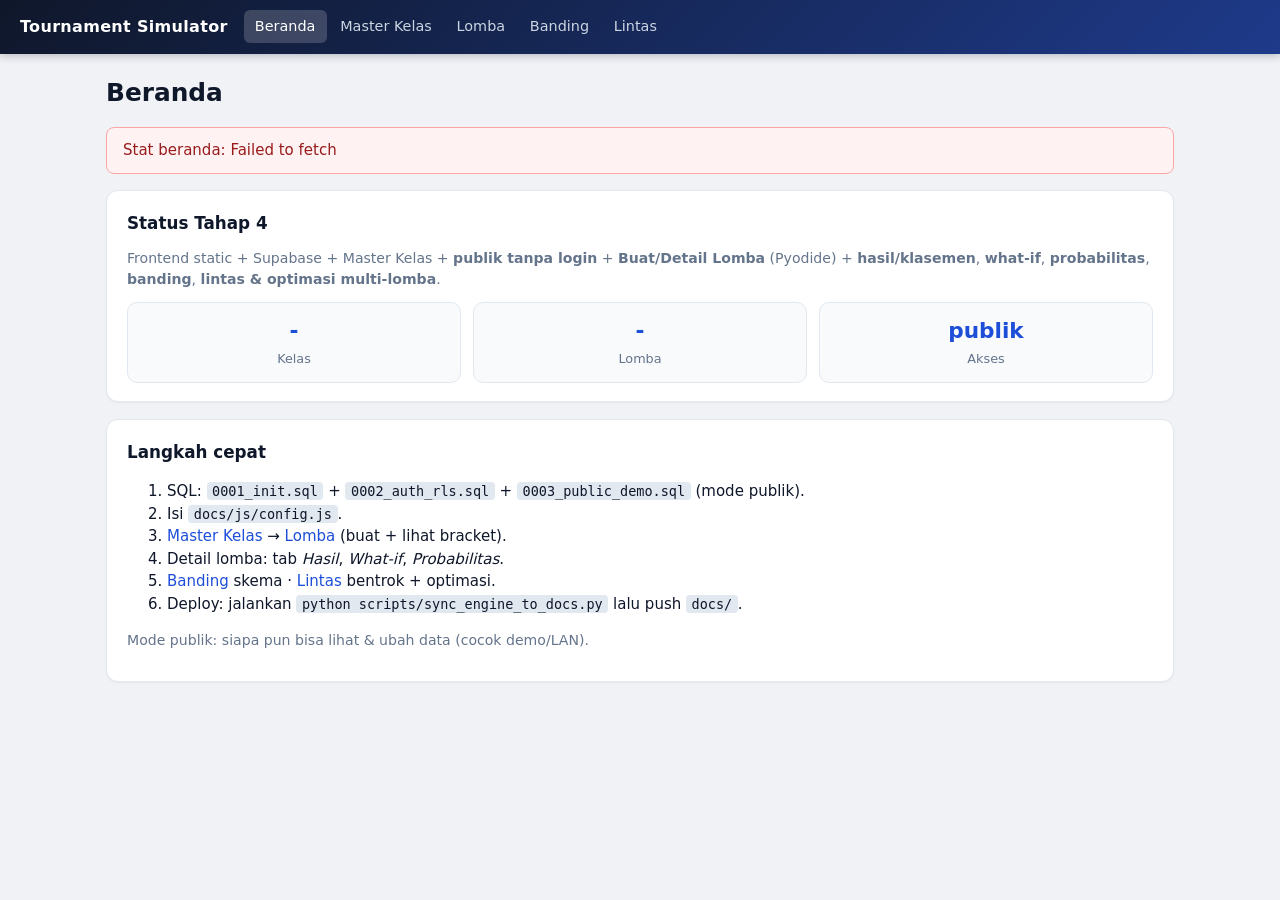
<file: docs/index.html>
<!DOCTYPE html>
<html lang="id">
<head>
  <meta charset="utf-8">
  <meta name="viewport" content="width=device-width, initial-scale=1">
  <title>Tournament Simulator</title>
  <link rel="stylesheet" href="css/styles.css">
</head>
<body>
  <header class="topbar">
    <a class="brand" href="index.html">Tournament Simulator</a>
    <nav class="topnav">
      <a href="index.html">Beranda</a>
      <a href="kelas.html">Master Kelas</a>
      <a href="lomba.html">Lomba</a>
      <a href="banding.html">Banding</a>
      <a href="lintas.html">Lintas</a>
    </nav>
    <span id="auth-slot"></span>
  </header>
  <main>
    <h1 class="page-title">Beranda</h1>
    <div id="cfg-banner" class="phase-banner" hidden>
      Supabase belum dikonfigurasi. Isi <code>docs/js/config.js</code>
      (Project URL + <strong>anon public</strong> key), jalankan migrasi SQL,
      lalu muat ulang halaman.
    </div>
    <div id="flash" class="flash" hidden></div>
    <div id="err" class="err" hidden></div>

    <div class="card">
      <h2>Status Tahap 4</h2>
      <p class="hint">
        Frontend static + Supabase + Master Kelas + <strong>publik tanpa login</strong> +
        <strong>Buat/Detail Lomba</strong> (Pyodide) +
        <strong>hasil/klasemen</strong>, <strong>what-if</strong>,
        <strong>probabilitas</strong>, <strong>banding</strong>,
        <strong>lintas &amp; optimasi multi-lomba</strong>.
      </p>
      <div class="stats">
        <div class="stat"><b id="stat-kelas">-</b><span>Kelas</span></div>
        <div class="stat"><b id="stat-lomba">-</b><span>Lomba</span></div>
        <div class="stat"><b id="stat-user">-</b><span>Akses</span></div>
      </div>
    </div>

    <div class="card">
      <h2>Langkah cepat</h2>
      <ol>
        <li>SQL: <code>0001_init.sql</code> + <code>0002_auth_rls.sql</code> + <code>0003_public_demo.sql</code> (mode publik).</li>
        <li>Isi <code>docs/js/config.js</code>.</li>
        <li><a href="kelas.html">Master Kelas</a> → <a href="lomba.html">Lomba</a> (buat + lihat bracket).</li>
        <li>Detail lomba: tab <em>Hasil</em>, <em>What-if</em>, <em>Probabilitas</em>.</li>
        <li><a href="banding.html">Banding</a> skema · <a href="lintas.html">Lintas</a> bentrok + optimasi.</li>
        <li>Deploy: jalankan <code>python scripts/sync_engine_to_docs.py</code> lalu push <code>docs/</code>.</li>
      </ol>
      <p class="hint">Mode publik: siapa pun bisa lihat &amp; ubah data (cocok demo/LAN).</p>
    </div>
  </main>
  <script src="js/config.js"></script>
  <script src="js/api.js"></script>
  <script src="js/auth.js"></script>
  <script src="js/main.js"></script>
  <script src="js/home.js"></script>
</body>
</html>
</file>
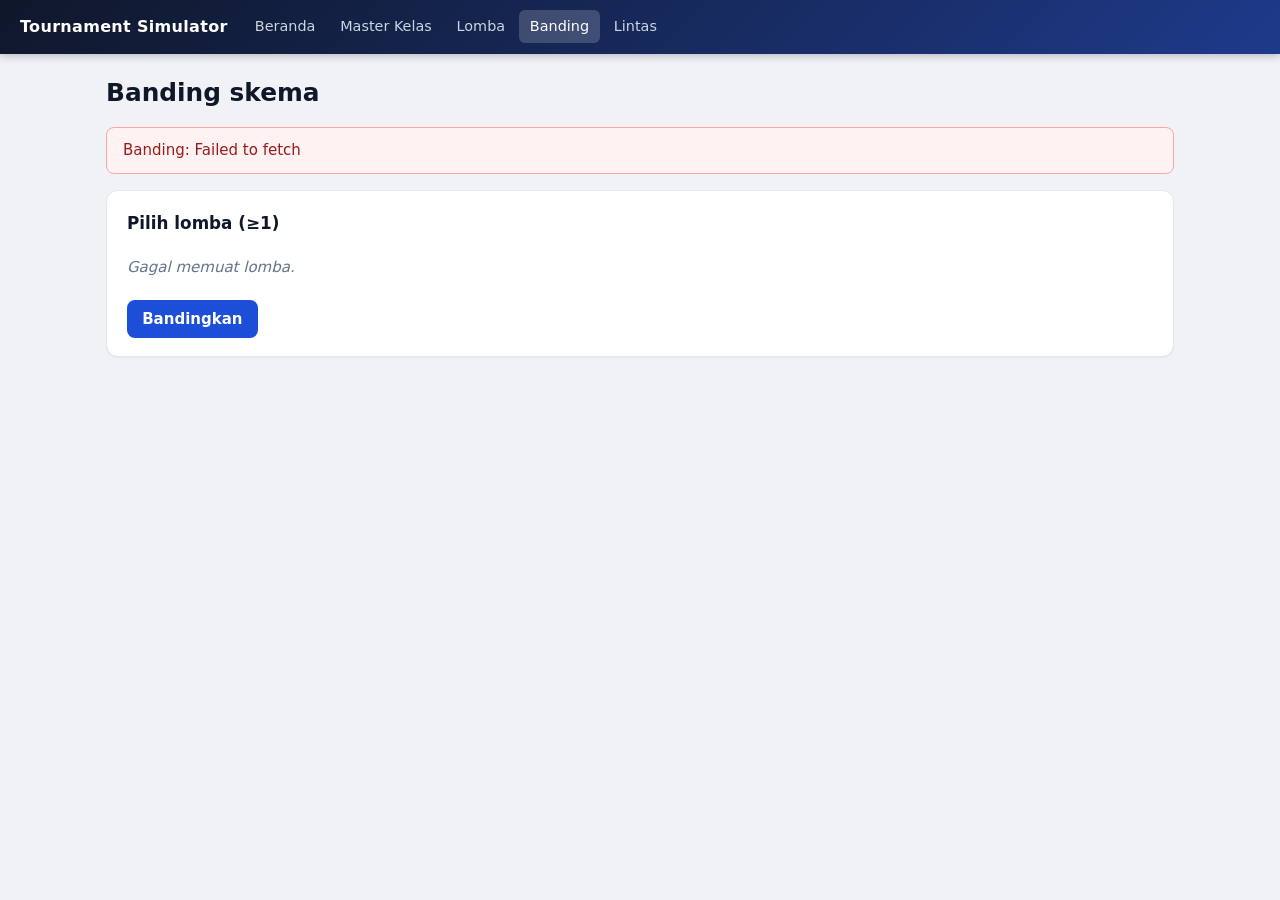
<file: docs/banding.html>
<!DOCTYPE html>
<html lang="id">
<head>
  <meta charset="utf-8">
  <meta name="viewport" content="width=device-width, initial-scale=1">
  <title>Banding — Tournament Simulator</title>
  <link rel="stylesheet" href="css/styles.css">
</head>
<body>
  <header class="topbar">
    <a class="brand" href="index.html">Tournament Simulator</a>
    <nav class="topnav">
      <a href="index.html">Beranda</a>
      <a href="kelas.html">Master Kelas</a>
      <a href="lomba.html">Lomba</a>
      <a href="banding.html">Banding</a>
      <a href="lintas.html">Lintas</a>
    </nav>
    <span id="auth-slot"></span>
  </header>
  <main>
    <h1 class="page-title">Banding skema</h1>
    <div id="cfg-banner" class="phase-banner" hidden>
      Supabase belum dikonfigurasi. Isi <code>docs/js/config.js</code>.
    </div>
    <div id="flash" class="flash" hidden></div>
    <div id="err" class="err" hidden></div>
    <div id="login-cta" class="phase-banner" hidden></div>
    <div id="engine-status" class="phase-banner" hidden></div>

    <div class="card">
      <h2>Pilih lomba (≥1)</h2>
      <div class="checks" id="pilih-box"><span class="empty">Memuat…</span></div>
      <div class="actions">
        <button type="button" id="btn-banding">Bandingkan</button>
      </div>
    </div>
    <div class="card" id="hasil-card" hidden>
      <h2>COMPARISON</h2>
      <pre id="out-banding"></pre>
    </div>
  </main>
  <script src="js/config.js"></script>
  <script src="js/api.js"></script>
  <script src="js/auth.js"></script>
  <script src="js/pyengine.js"></script>
  <script src="js/main.js"></script>
  <script src="js/page.js"></script>
  <script src="js/banding.js"></script>
</body>
</html>
</file>
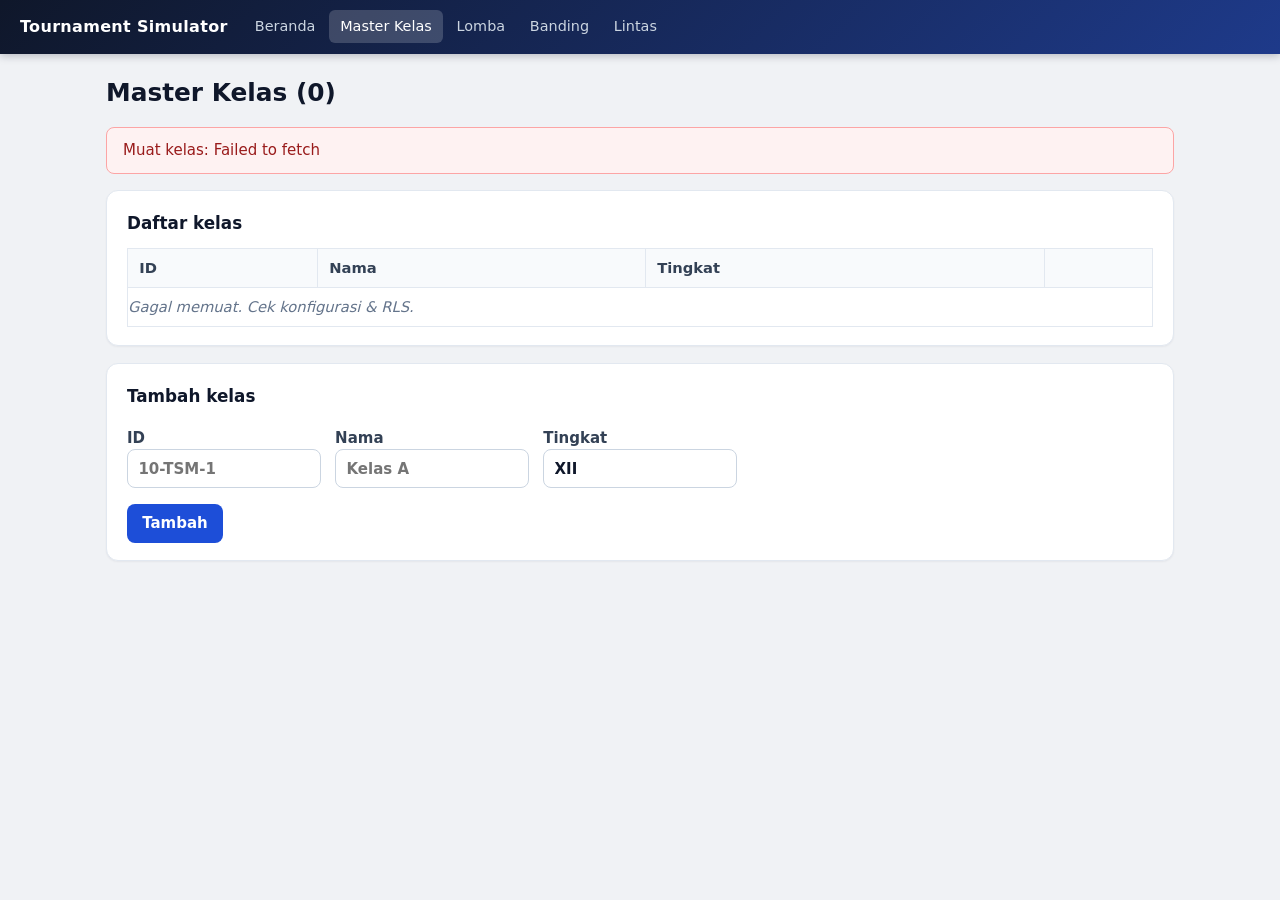
<file: docs/kelas.html>
<!DOCTYPE html>
<html lang="id">
<head>
  <meta charset="utf-8">
  <meta name="viewport" content="width=device-width, initial-scale=1">
  <title>Master Kelas — Tournament Simulator</title>
  <link rel="stylesheet" href="css/styles.css">
</head>
<body>
  <header class="topbar">
    <a class="brand" href="index.html">Tournament Simulator</a>
    <nav class="topnav">
      <a href="index.html">Beranda</a>
      <a href="kelas.html">Master Kelas</a>
      <a href="lomba.html">Lomba</a>
      <a href="banding.html">Banding</a>
      <a href="lintas.html">Lintas</a>
    </nav>
    <span id="auth-slot"></span>
  </header>
  <main>
    <h1 class="page-title">Master Kelas (<span id="kelas-count">0</span>)</h1>
    <div id="cfg-banner" class="phase-banner" hidden>
      Supabase belum dikonfigurasi. Isi <code>docs/js/config.js</code>
      (Project URL + <strong>anon public</strong> key) lalu muat ulang.
      Jangan pernah pakai service_role key di frontend.
    </div>
    <div id="flash" class="flash" hidden></div>
    <div id="err" class="err" hidden></div>
    <div id="login-cta" class="phase-banner" hidden></div>

    <div class="card">
      <h2>Daftar kelas</h2>
      <table id="kelas-table">
        <thead>
          <tr><th>ID</th><th>Nama</th><th>Tingkat</th><th></th></tr>
        </thead>
        <tbody>
          <tr><td colspan="4" class="empty">Memuat…</td></tr>
        </tbody>
      </table>
    </div>

    <div class="card" id="mutate-card" hidden>
      <h2>Tambah kelas</h2>
      <form id="form-tambah" autocomplete="off">
        <div class="form-grid">
          <label>ID <input id="fld-id" name="id" required placeholder="10-TSM-1"></label>
          <label>Nama <input id="fld-nama" name="nama" placeholder="Kelas A"></label>
          <label>Tingkat <input id="fld-tingkat" name="tingkat" value="XII"></label>
        </div>
        <div class="actions"><button type="submit">Tambah</button></div>
      </form>
    </div>
  </main>
  <script src="js/config.js"></script>
  <script src="js/api.js"></script>
  <script src="js/auth.js"></script>
  <script src="js/main.js"></script>
  <script src="js/kelas.js"></script>
</body>
</html>
</file>
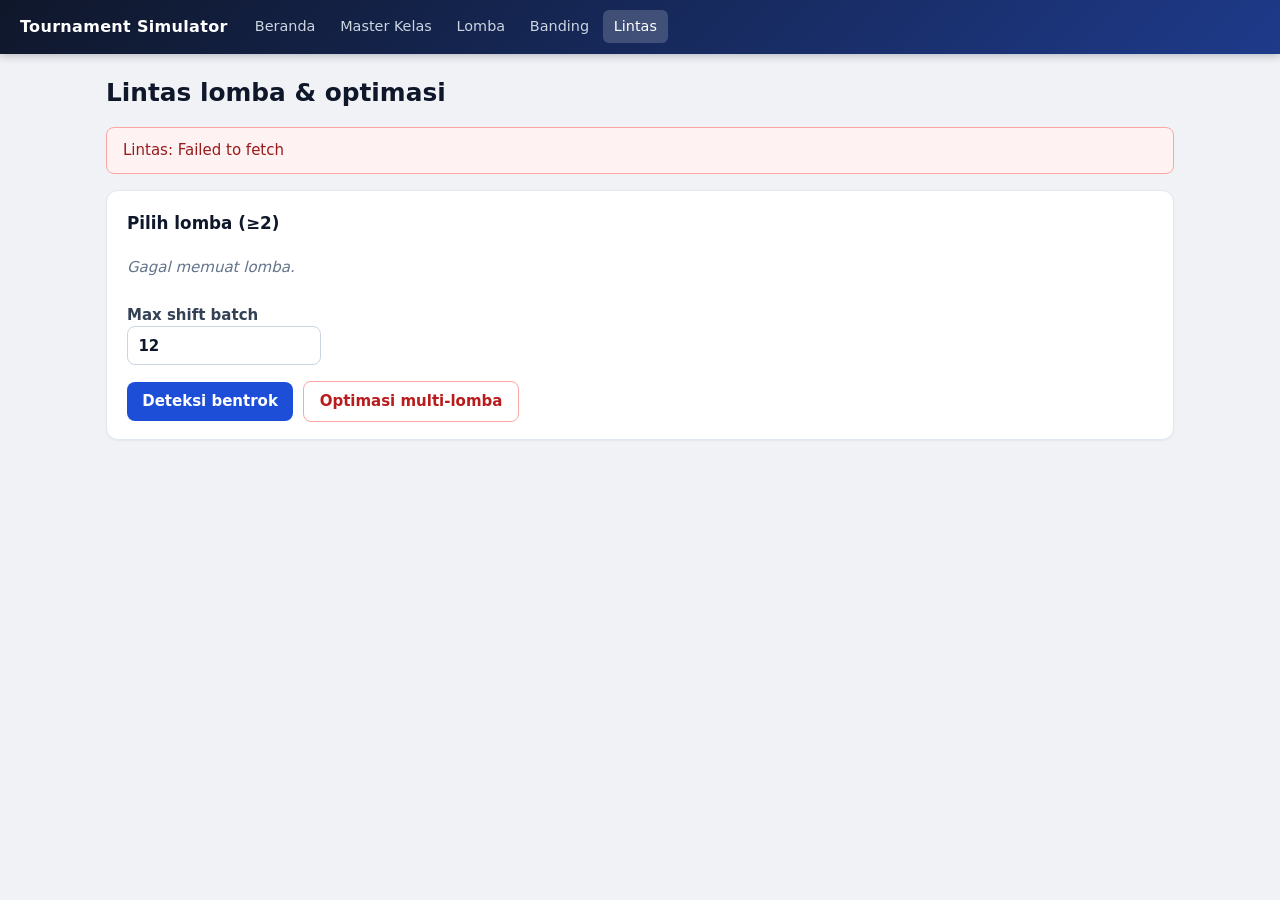
<file: docs/lintas.html>
<!DOCTYPE html>
<html lang="id">
<head>
  <meta charset="utf-8">
  <meta name="viewport" content="width=device-width, initial-scale=1">
  <title>Lintas Lomba — Tournament Simulator</title>
  <link rel="stylesheet" href="css/styles.css">
</head>
<body>
  <header class="topbar">
    <a class="brand" href="index.html">Tournament Simulator</a>
    <nav class="topnav">
      <a href="index.html">Beranda</a>
      <a href="kelas.html">Master Kelas</a>
      <a href="lomba.html">Lomba</a>
      <a href="banding.html">Banding</a>
      <a href="lintas.html">Lintas</a>
    </nav>
    <span id="auth-slot"></span>
  </header>
  <main>
    <h1 class="page-title">Lintas lomba &amp; optimasi</h1>
    <div id="cfg-banner" class="phase-banner" hidden>
      Supabase belum dikonfigurasi. Isi <code>docs/js/config.js</code>.
    </div>
    <div id="flash" class="flash" hidden></div>
    <div id="err" class="err" hidden></div>
    <div id="login-cta" class="phase-banner" hidden></div>
    <div id="engine-status" class="phase-banner" hidden></div>

    <div class="card">
      <h2>Pilih lomba (≥2)</h2>
      <div class="checks" id="pilih-box"><span class="empty">Memuat…</span></div>
      <div class="form-grid" style="margin-top:.75rem">
        <label>Max shift batch <input id="opt-max" type="number" value="12" min="0"></label>
      </div>
      <div class="actions">
        <button type="button" id="btn-lintas">Deteksi bentrok</button>
        <button type="button" id="btn-optimasi" class="ghost">Optimasi multi-lomba</button>
      </div>
    </div>

    <div class="card" id="hasil-lintas" hidden>
      <h2>Temuan lintas lomba</h2>
      <div id="out-lintas"></div>
      <h3>Total player-load</h3>
      <pre id="out-load"></pre>
    </div>

    <div class="card" id="hasil-opt" hidden>
      <h2>Hasil optimasi (time-shift)</h2>
      <div id="out-opt-notes"></div>
      <div id="out-opt-left"></div>
      <pre id="out-opt-summ"></pre>
    </div>
  </main>
  <script src="js/config.js"></script>
  <script src="js/api.js"></script>
  <script src="js/auth.js"></script>
  <script src="js/pyengine.js"></script>
  <script src="js/main.js"></script>
  <script src="js/page.js"></script>
  <script src="js/lintas.js"></script>
</body>
</html>
</file>
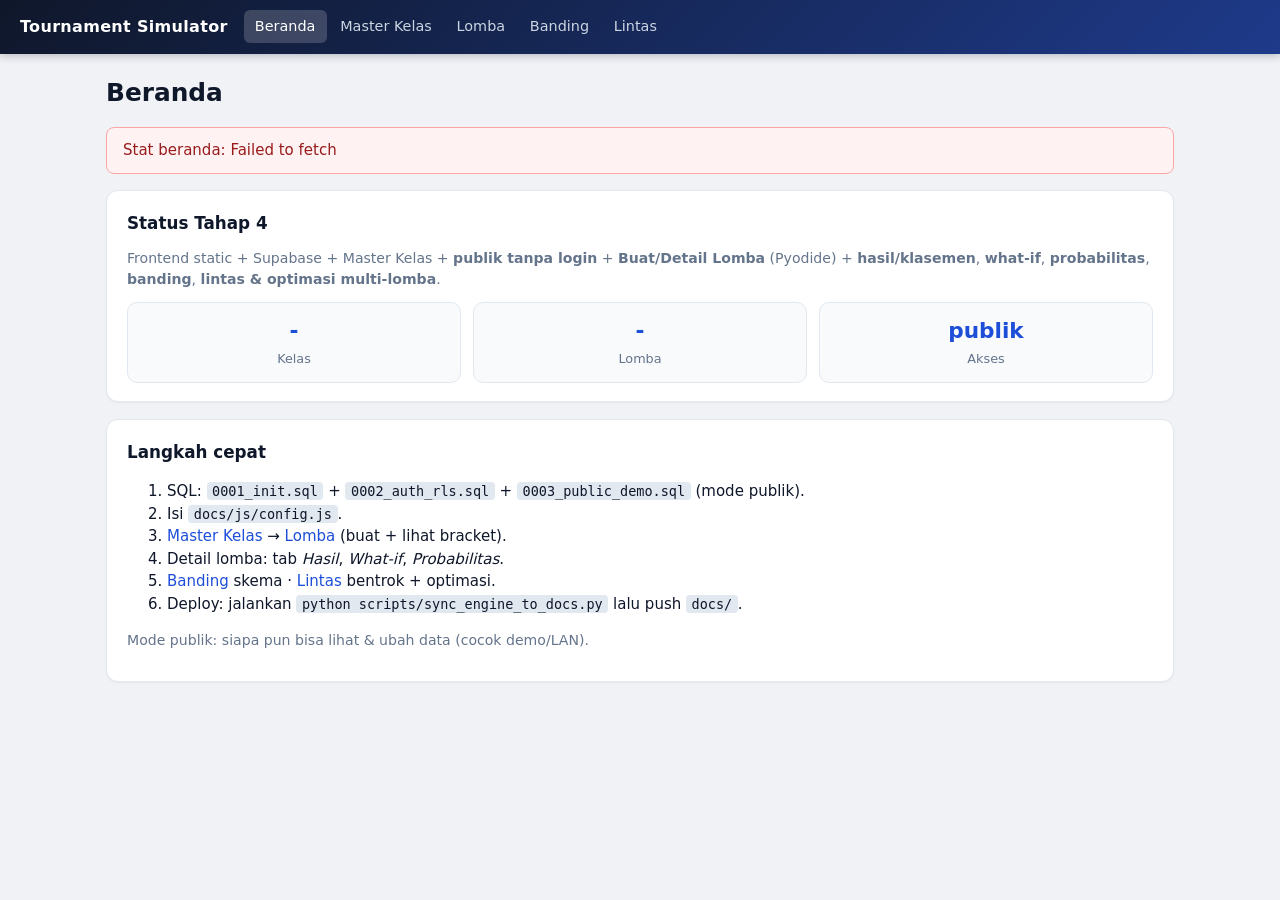
<file: docs/login.html>
<!DOCTYPE html>
<html lang="id">
<head>
  <meta charset="utf-8">
  <meta name="viewport" content="width=device-width, initial-scale=1">
  <title>Masuk — Tournament Simulator</title>
  <link rel="stylesheet" href="css/styles.css">
</head>
<body>
  <header class="topbar">
    <a class="brand" href="index.html">Tournament Simulator</a>
    <nav class="topnav">
      <a href="index.html">Beranda</a>
      <a href="kelas.html">Master Kelas</a>
      <a href="lomba.html">Lomba</a>
      <a href="banding.html">Banding</a>
      <a href="lintas.html">Lintas</a>
    </nav>
    <span id="auth-slot"></span>
  </header>
  <main>
    <h1 class="page-title" id="auth-title">Masuk</h1>
    <div id="cfg-banner" class="phase-banner" hidden>
      Supabase belum dikonfigurasi. Isi <code>docs/js/config.js</code>.
    </div>
    <div id="flash" class="flash" hidden></div>
    <div id="err" class="err" hidden></div>

    <div class="card" style="max-width:420px">
      <p class="hint" id="auth-hint"></p>
      <form id="form-login" autocomplete="on">
        <div class="form-grid">
          <label class="full">Email
            <input id="fld-email" name="email" type="email" required
                   placeholder="panitia@sekolah.id" autocomplete="username">
          </label>
          <label class="full">Password
            <input id="fld-pass" name="password" type="password" required
                   minlength="6" autocomplete="current-password">
          </label>
        </div>
        <div class="actions">
          <button type="submit" id="btn-submit">Masuk</button>
        </div>
      </form>
      <p class="hint" id="auth-switch"></p>
      <p class="hint">
        Setelah jalankan <code>0002_auth_rls.sql</code>, data hanya bisa diakses akun login.
      </p>
    </div>
  </main>
  <script src="js/config.js"></script>
  <script src="js/api.js"></script>
  <script src="js/auth.js"></script>
  <script src="js/main.js"></script>
  <script src="js/login.js"></script>
</body>
</html>
</file>
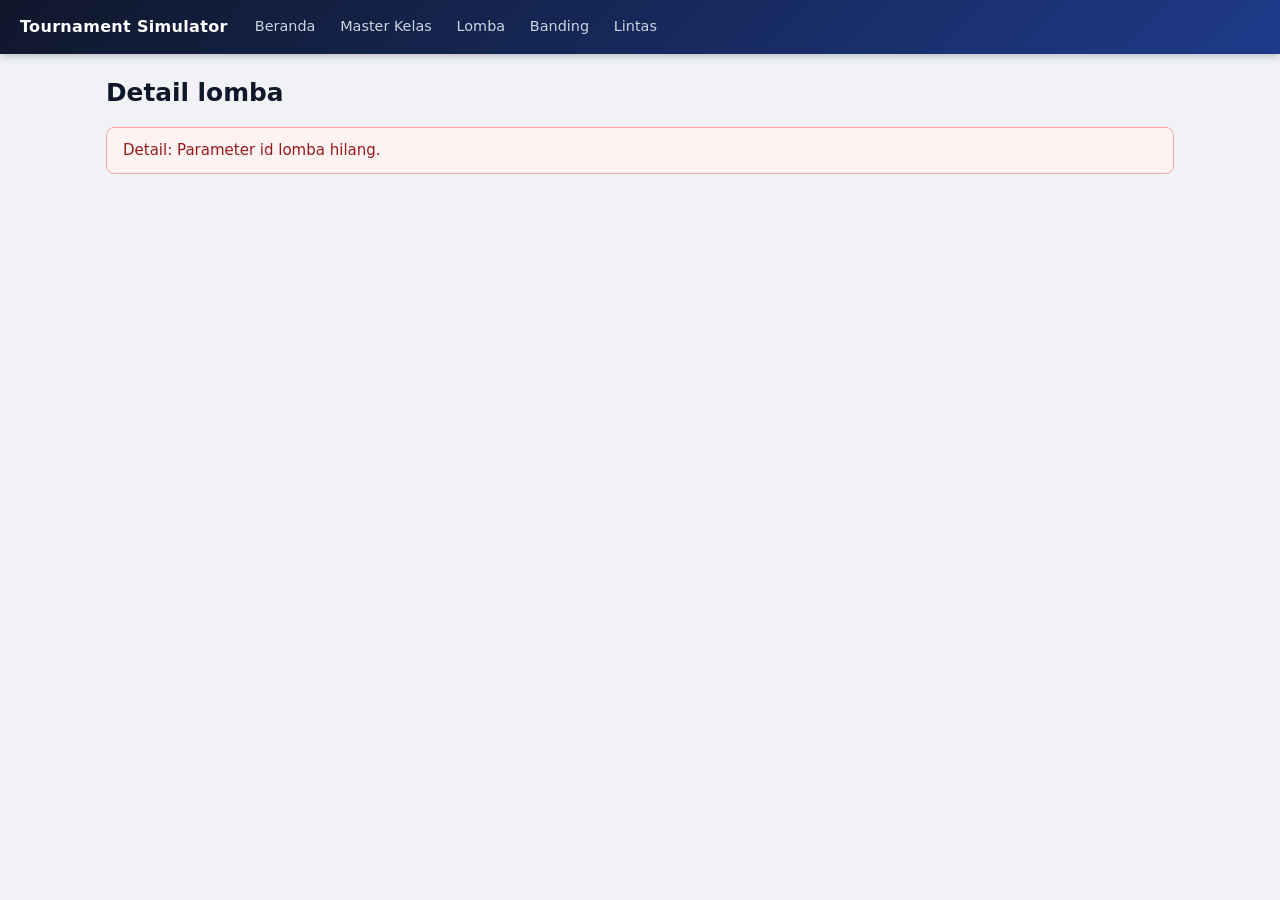
<file: docs/lomba_detail.html>
<!DOCTYPE html>
<html lang="id">
<head>
  <meta charset="utf-8">
  <meta name="viewport" content="width=device-width, initial-scale=1">
  <title>Detail Lomba — Tournament Simulator</title>
  <link rel="stylesheet" href="css/styles.css">
</head>
<body>
  <header class="topbar">
    <a class="brand" href="index.html">Tournament Simulator</a>
    <nav class="topnav">
      <a href="index.html">Beranda</a>
      <a href="kelas.html">Master Kelas</a>
      <a href="lomba.html">Lomba</a>
      <a href="banding.html">Banding</a>
      <a href="lintas.html">Lintas</a>
    </nav>
    <span id="auth-slot"></span>
  </header>
  <main>
    <h1 class="page-title">Detail lomba</h1>
    <div id="cfg-banner" class="phase-banner" hidden>
      Supabase belum dikonfigurasi. Isi <code>docs/js/config.js</code>.
    </div>
    <div id="flash" class="flash" hidden></div>
    <div id="err" class="err" hidden></div>
    <div id="login-cta" class="phase-banner" hidden></div>
    <div id="engine-status" class="phase-banner" hidden></div>

    <div class="card" id="meta-card" hidden>
      <h2 id="lomba-title">…</h2>
      <div class="meta" id="lomba-badges"></div>
      <div class="stats" id="lomba-stats"></div>
      <div class="actions">
        <a class="btn" href="lomba.html">← Daftar lomba</a>
        <button type="button" class="danger" id="btn-hapus">Hapus lomba</button>
      </div>
    </div>

    <div id="subnav" hidden></div>

    <!-- RINGKASAN -->
    <div id="pane-ringkasan" hidden>
      <div class="card" id="card-bracket" hidden>
        <h2>BRACKET</h2>
        <div id="bracket-tree"></div>
        <details>
          <summary class="hint">Teks bracket (transparan, PRD §13)</summary>
          <pre id="out-bracket"></pre>
        </details>
      </div>
      <div class="grid2">
        <div class="card" id="card-schedule" hidden>
          <h2>SCHEDULE</h2>
          <pre id="out-schedule"></pre>
        </div>
      </div>
      <div class="card" id="card-fairness" hidden>
        <h2>FAIRNESS</h2>
        <pre id="out-fairness"></pre>
      </div>
      <div class="card" id="card-notes" hidden>
        <h2>Catatan skema</h2>
        <ul id="out-notes"></ul>
        <div id="out-sched-err"></div>
      </div>
    </div>

    <!-- HASIL -->
    <div id="pane-hasil" hidden>
      <div class="card">
        <h2>Isi skor</h2>
        <table id="skor-table">
          <thead>
            <tr><th>ID</th><th>Ronde</th><th>Peserta</th><th>Skor A-B</th><th>Aksi</th></tr>
          </thead>
          <tbody>
            <tr><td colspan="5" class="empty">Memuat…</td></tr>
          </tbody>
        </table>
      </div>
      <div class="card">
        <h2>KLASEMEN</h2>
        <pre id="out-standings"></pre>
      </div>
    </div>

    <!-- MANUAL + WO -->
    <div id="pane-manual" hidden>
      <p class="hint">
        Edit struktural (swap / ganti peserta / walkover) <strong>menghapus semua skor</strong>
        lalu jadwal diulang. Pindah jadwal <strong>tidak</strong> menghapus skor.
      </p>
      <div id="manual-ids" class="hint"></div>
      <div class="grid2">
        <div class="card">
          <h2>Walkover (lolos tanpa main)</h2>
          <form id="form-wo">
            <div class="form-grid">
              <label>Match
                <select id="wo-match"></select>
              </label>
              <label>Pemenang
                <select id="wo-winner">
                  <option value="">(pilih…)</option>
                </select>
              </label>
            </div>
            <div class="actions">
              <button type="submit">Terapkan walkover</button>
            </div>
          </form>
          <p class="hint">Slot lawan dikosongkan; bracket/fairness dihitung ulang.</p>
        </div>

        <div class="card">
          <h2>Tukar lawan (swap slot)</h2>
          <form id="form-swap">
            <div class="form-grid">
              <label>Match A
                <select id="sw-a"></select>
              </label>
              <label>Slot A
                <select id="sw-sa"><option>a</option><option>b</option></select>
              </label>
              <label>Match B
                <select id="sw-b"></select>
              </label>
              <label>Slot B
                <select id="sw-sb"><option>a</option><option>b</option></select>
              </label>
            </div>
            <div class="actions">
              <button type="submit">Tukar</button>
            </div>
          </form>
        </div>

        <div class="card">
          <h2>Pindah jadwal</h2>
          <form id="form-move">
            <div class="form-grid">
              <label>Match
                <select id="mv-match"></select>
              </label>
              <label>Jam mulai <input id="mv-time" value="08:00" size="6" placeholder="HH:MM"></label>
              <label>Arena <input id="mv-arena" type="number" value="1" min="1"></label>
            </div>
            <div class="actions">
              <button type="submit">Pindah</button>
            </div>
          </form>
        </div>

        <div class="card">
          <h2>Ganti peserta</h2>
          <form id="form-replace">
            <div class="form-grid">
              <label>Lama
                <select id="rp-old"></select>
              </label>
              <label>Baru
                <select id="rp-new">
                  <option value="">(pilih…)</option>
                </select>
              </label>
            </div>
            <div class="actions">
              <button type="submit">Ganti</button>
            </div>
          </form>
          <p class="hint">ID baru harus belum ada di lomba ini (mis. dari Master Kelas).</p>
        </div>
      </div>
      <div class="card" id="manual-log-card" hidden>
        <h2>Catatan manual terakhir</h2>
        <ul id="manual-log"></ul>
      </div>
    </div>

    <!-- WHAT-IF -->
    <div id="pane-whatif" hidden>
      <div class="card">
        <h2>What-if (belum simpan lomba baru)</h2>
        <form id="form-whatif">
          <div class="form-grid">
            <label>Hapus peserta (koma)
              <input id="wi-remove" placeholder="XII-06,XII-07">
            </label>
            <label>Tambah peserta (koma)
              <input id="wi-add" placeholder="XII-28">
            </label>
            <label>Format
              <select id="wi-format">
                <option value="">(tetap)</option>
                <option value="knockout">knockout</option>
                <option value="preliminary_knockout">preliminary_knockout</option>
                <option value="round_robin">round_robin</option>
                <option value="group">group</option>
                <option value="group_knockout">group_knockout</option>
              </select>
            </label>
            <label>Team size <input id="wi-team_size" type="number" min="1" placeholder="-"></label>
            <label>Juara <input id="wi-winner_count" type="number" min="1" placeholder="-"></label>
            <label>Durasi <input id="wi-duration_min" type="number" min="1" placeholder="-"></label>
            <label>Rest min <input id="wi-minimum_rest_min" type="number" min="0" placeholder="-"></label>
            <label>Arena <input id="wi-arena_count" type="number" min="1" placeholder="-"></label>
            <label>Lolos/grup <input id="wi-qualify_per_group" type="number" min="1" placeholder="-"></label>
            <label>Num groups <input id="wi-num_groups" type="number" min="0" placeholder="-"></label>
            <label>Mulai <input id="wi-start_time" placeholder="08:00"></label>
            <label>Selesai <input id="wi-end_time" placeholder="17:00"></label>
          </div>
          <div class="actions">
            <button type="submit">Hitung what-if</button>
          </div>
        </form>
        <div id="whatif-notes" class="hint"></div>
        <pre id="out-whatif" hidden></pre>
      </div>
    </div>

    <!-- PROBABILITAS -->
    <div id="pane-prob" hidden>
      <div class="card">
        <h2>Probabilitas (Monte Carlo)</h2>
        <p class="hint">Hasil simulasi model — BUKAN prediksi kemampuan nyata peserta.</p>
        <form id="form-prob">
          <div class="form-grid">
            <label>Mode
              <select id="pb-mode">
                <option value="equal">equal</option>
                <option value="custom">custom (bobot A=2,B=1,…)</option>
                <option value="persen">persen (A=60,B=40)</option>
              </select>
            </label>
            <label>n simulasi <input id="pb-n" type="number" value="2000" min="1" max="50000"></label>
            <label>Seed <input id="pb-seed" type="number" placeholder="opsional"></label>
            <label class="full">Bobot (custom/persen)
              <input id="pb-bobot" placeholder="10-TSM-1=2,10-TSM-2=1">
            </label>
          </div>
          <div class="actions">
            <button type="submit">Jalankan simulasi</button>
          </div>
        </form>
        <pre id="out-prob" hidden></pre>
      </div>
    </div>
  </main>
  <script src="js/config.js"></script>
  <script src="js/api.js"></script>
  <script src="js/auth.js"></script>
  <script src="js/pyengine.js"></script>
  <script src="js/main.js"></script>
  <script src="js/page.js"></script>
  <script src="js/bracket_view.js"></script>
  <script src="js/lomba_detail.js"></script>
</body>
</html>
</file>
<file: docs/css/styles.css>
*{box-sizing:border-box}
body{margin:0;font-family:system-ui,-apple-system,'Segoe UI',Roboto,Arial,sans-serif;
  background:#f0f2f5;color:#0f172a;line-height:1.5;font-size:15px}
a{color:#1d4ed8;text-decoration:none}
a:hover{text-decoration:underline}
.topbar{background:linear-gradient(135deg,#0f172a 0%,#1e3a8a 100%);color:#fff;
  padding:.65rem 1.25rem;display:flex;flex-wrap:wrap;align-items:center;gap:.35rem 1rem;
  box-shadow:0 2px 8px rgba(15,23,42,.25)}
.brand{font-weight:700;font-size:1rem;letter-spacing:.02em;color:#fff;white-space:nowrap}
.brand:hover{text-decoration:none;opacity:.9}
.topnav{display:flex;flex-wrap:wrap;gap:.15rem}
.topnav a{color:#cbd5e1;padding:.35rem .7rem;border-radius:6px;font-size:.9rem}
.topnav a:hover{background:rgba(255,255,255,.12);color:#fff;text-decoration:none}
.topnav a.active{background:rgba(255,255,255,.18);color:#fff}
main{max-width:1100px;margin:1.25rem auto;padding:0 1rem 2.5rem}
.page-title{margin:.25rem 0 1rem;font-size:1.55rem;font-weight:700;color:#0f172a}
.flash{background:#ecfdf5;border:1px solid #6ee7b7;color:#065f46;
  padding:.7rem 1rem;border-radius:8px;margin-bottom:1rem;font-weight:600}
.err{background:#fef2f2;border:1px solid #fca5a5;color:#991b1b;
  padding:.7rem 1rem;border-radius:8px;margin-bottom:1rem}
.card{background:#fff;border:1px solid #e2e8f0;border-radius:12px;
  padding:1.1rem 1.25rem;margin-bottom:1.1rem;box-shadow:0 1px 2px rgba(15,23,42,.05)}
.card h2,.card h3{margin:.15rem 0 .75rem;font-size:1.05rem;font-weight:700;color:#0f172a}
.badge{display:inline-block;background:#e0e7ff;color:#3730a3;border-radius:999px;
  padding:.15rem .65rem;font-size:.8rem;font-weight:600}
.badge.alt{background:#f1f5f9;color:#334155}
.badge.ok{background:#d1fae5;color:#065f46}
.badge.warn{background:#fef3c7;color:#92400e}
.stats{display:grid;grid-template-columns:repeat(auto-fit,minmax(140px,1fr));gap:.75rem}
.stat{background:#f8fafc;border:1px solid #e2e8f0;border-radius:10px;padding:.75rem;text-align:center}
.stat b{display:block;font-size:1.35rem;color:#1d4ed8}
.stat span{font-size:.8rem;color:#64748b}
table{border-collapse:collapse;width:100%;background:#fff;font-size:.92rem}
th,td{border:1px solid #e2e8f0;padding:.5rem .7rem;text-align:left;vertical-align:top}
th{background:#f8fafc;font-weight:700;color:#334155;white-space:nowrap}
tr:nth-child(even) td{background:#f8fafc}
pre{background:#0f172a;color:#e2e8f0;padding:.9rem 1rem;border-radius:10px;
  overflow:auto;font-size:.85rem;line-height:1.45;margin:.5rem 0 0}
label{display:inline-block;font-weight:600;color:#334155;margin:.35rem 0 .15rem}
input[type=text],input:not([type]),input[type=number],select,textarea{
  border:1px solid #cbd5e1;border-radius:8px;padding:.45rem .65rem;font:inherit;
  background:#fff;color:#0f172a;max-width:100%}
input:focus,select:focus,textarea:focus{outline:2px solid #93c5fd;border-color:#3b82f6}
button,.btn{display:inline-block;background:#1d4ed8;color:#fff;border:none;
  border-radius:8px;padding:.5rem .95rem;font:inherit;font-weight:600;cursor:pointer}
button:hover,.btn:hover{background:#1e40af;text-decoration:none}
button.ghost,button.danger{background:#fff;color:#b91c1c;border:1px solid #fca5a5}
button.ghost:hover,.danger:hover{background:#fef2f2}
.form-grid{display:grid;grid-template-columns:repeat(auto-fill,minmax(160px,1fr));gap:.65rem .9rem}
.form-grid .full{grid-column:1/-1}
.actions{display:flex;flex-wrap:wrap;gap:.65rem;align-items:center;margin-top:.85rem}
.empty{color:#64748b;font-style:italic;padding:.5rem 0}
.hint{color:#64748b;font-size:.88rem;margin:.25rem 0 .75rem}
td.actions-cell{white-space:nowrap}
.phase-banner{background:#eff6ff;border:1px solid #bfdbfe;color:#1e40af;
  padding:.65rem 1rem;border-radius:8px;margin-bottom:1rem;font-size:.92rem}
code{background:#e2e8f0;border-radius:4px;padding:.05rem .35rem;font-size:.9em}
.subnav{display:flex;flex-wrap:wrap;gap:.4rem;margin:.75rem 0 1rem}
.subnav a{background:#fff;border:1px solid #e2e8f0;color:#334155;border-radius:999px;
  padding:.35rem .9rem;font-size:.88rem;font-weight:600}
.subnav a:hover{border-color:#93c5fd;color:#1d4ed8;text-decoration:none}
.subnav a.primary{background:#1d4ed8;border-color:#1d4ed8;color:#fff}
.subnav a.primary:hover{background:#1e40af;color:#fff}
.checks{display:flex;flex-wrap:wrap;gap:.35rem .85rem;max-height:220px;overflow:auto}
.checks label{font-weight:500;color:#334155}
.meta{display:flex;flex-wrap:wrap;gap:.4rem;margin:.35rem 0 .75rem}
.grid2{display:grid;grid-template-columns:repeat(auto-fit,minmax(280px,1fr));gap:1rem}
select{border:1px solid #cbd5e1;border-radius:8px;padding:.4rem .55rem;font:inherit;background:#fff}
/* Bagan bracket horizontal (dua sisi + tengah) */
#bracket-tree details{margin-top:.75rem}
#bracket-tree summary{cursor:pointer}
.brk-wrap{overflow-x:auto;padding:.25rem 0 .5rem}
.brk-title{text-align:center;font-weight:800;letter-spacing:.05em;font-size:.95rem;
  color:#0f172a;margin:.35rem 0 .6rem;white-space:nowrap}
.brk{position:relative;margin:0 auto}
.brk .bm{position:absolute;width:150px;background:#fff;border:1.5px solid #64748b;
  border-radius:6px;font-size:.78rem;box-shadow:0 1px 2px rgba(15,23,42,.12);z-index:2}
.brk .bm-h{display:flex;justify-content:space-between;gap:.3rem;background:#f1f5f9;
  border-bottom:1px solid #cbd5e1;padding:.12rem .4rem;font-size:.66rem;color:#475569;
  border-radius:5px 5px 0 0;font-weight:600}
.brk .bm-p{padding:.2rem .45rem;border-top:1px solid #e2e8f0;white-space:nowrap;
  overflow:hidden;text-overflow:ellipsis}
.brk .bm-p:first-of-type{border-top:none}
.brk .bm-p.win{background:#dcfce7;color:#14532d;font-weight:700}
.brk .bm-p.lose{color:#94a3b8}
.brk .bm-p .grp{color:#64748b;font-weight:600;font-size:.92em}
.brk .ln{position:absolute;background:#64748b;z-index:1}
.brk .ln.v{width:2px}
.brk .ln.h{height:2px}
.brk .awards{position:absolute;text-align:center}
.brk .awards .lbl{font-weight:800;font-size:.72rem;letter-spacing:.04em;color:#0f172a;
  margin-top:.45rem}
.brk .awards .val{font-size:.85rem;font-weight:600;color:#1d4ed8;min-height:1.1em}
</file>
